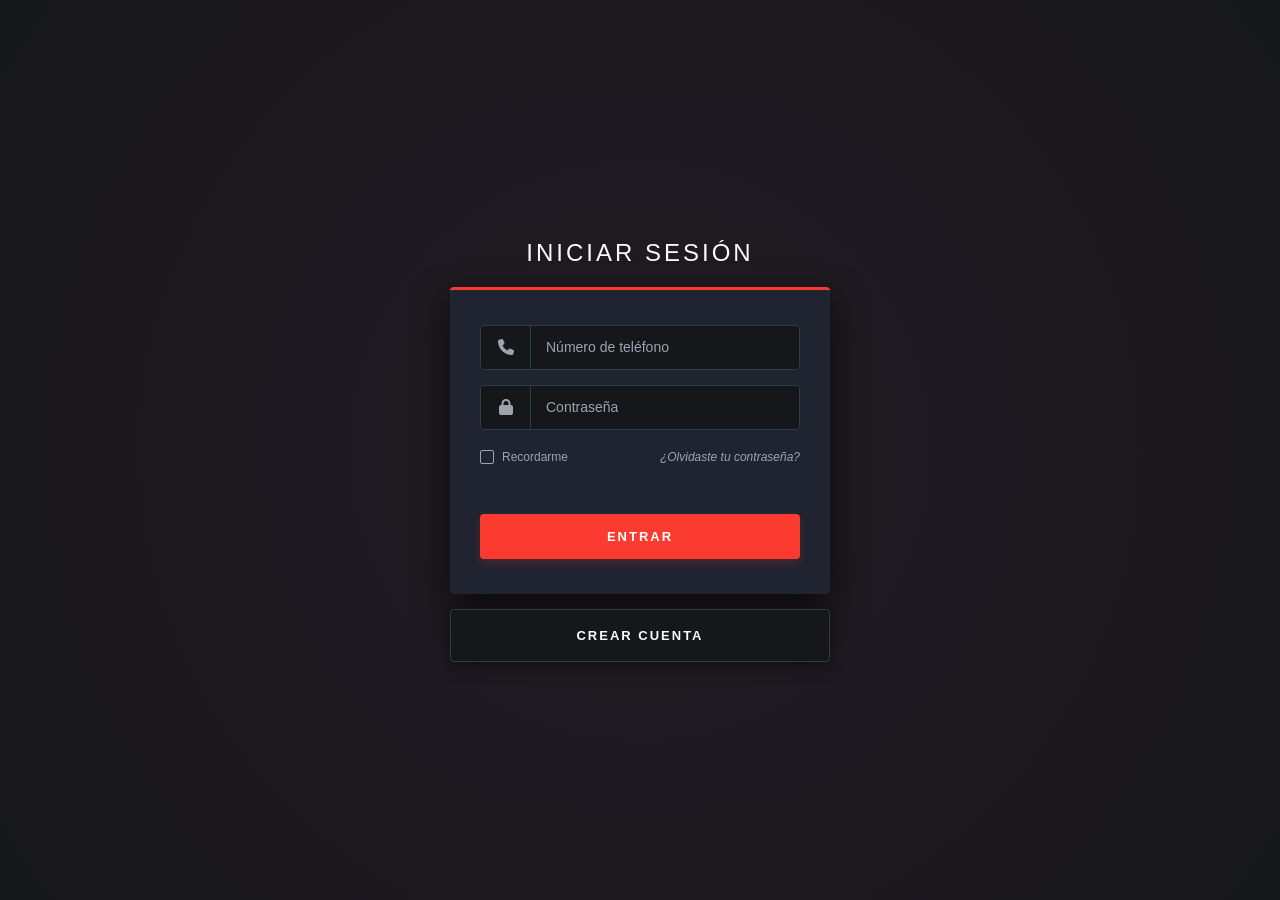
<file: index.html>
<!DOCTYPE html>
<html lang="es">
<head>
    <meta charset="UTF-8">
    <meta name="viewport" content="width=device-width, initial-scale=1.0">
    <title>Acceso - Chat Privado</title>
    <link rel="stylesheet" href="style.css">
    <link rel="stylesheet" href="https://cdnjs.cloudflare.com/ajax/libs/font-awesome/6.4.0/css/all.min.css">
</head>
<body>

    <div class="wrapper">
        <h1 class="main-title" id="titulo-pantalla">INICIAR SESIÓN</h1>

        <div class="dark-box">
            
            <!-- FORMULARIO DE LOGIN -->
            <form id="form-login" class="active-form">
                <div class="input-group">
                    <div class="icon-box"><i class="fa-solid fa-phone"></i></div>
                    <input type="text" id="log-telefono" placeholder="Número de teléfono" required>
                </div>
                
                <div class="input-group">
                    <div class="icon-box"><i class="fa-solid fa-lock"></i></div>
                    <input type="password" id="log-password" placeholder="Contraseña" required>
                </div>

                <div class="options-row">
                    <label class="remember-me">
                        <input type="checkbox"> 
                        <span class="checkmark"><i class="fa-solid fa-check"></i></span>
                        Recordarme
                    </label>
                    <a href="#" class="forgot-pass" onclick="mostrarVista('recuperar')">¿Olvidaste tu contraseña?</a>
                </div>

                <p id="error-login" class="texto-error"></p>
                <button type="button" class="btn-primary" onclick="login()">ENTRAR</button>
            </form>

            <!-- FORMULARIO DE REGISTRO -->
            <form id="form-registro" class="hidden-form">
                <div class="input-group">
                    <div class="icon-box"><i class="fa-solid fa-phone"></i></div>
                    <input type="text" id="reg-telefono" placeholder="Número de teléfono" required>
                </div>

                <div class="input-group">
                    <div class="icon-box"><i class="fa-solid fa-user"></i></div>
                    <input type="text" id="reg-alias" placeholder="Nombre de usuario (Alias)" required>
                </div>
                
                <div class="input-group">
                    <div class="icon-box"><i class="fa-solid fa-lock"></i></div>
                    <input type="password" id="reg-password" placeholder="Contraseña" required>
                </div>

                <!-- CAMBIO: text-transform uppercase para forzar mayúsculas visualmente -->
                <div class="input-group">
                    <div class="icon-box"><i class="fa-solid fa-circle-question"></i></div>
                    <input type="text" id="reg-pregunta" placeholder="Escribe tu propia pregunta secreta" style="text-transform: uppercase;" required>
                </div>

                <div class="input-group">
                    <div class="icon-box"><i class="fa-solid fa-pencil"></i></div>
                    <input type="text" id="reg-respuesta" placeholder="Tu respuesta a la pregunta" style="text-transform: uppercase;" required>
                </div>

                <div class="input-group">
                    <div class="icon-box"><i class="fa-solid fa-th"></i></div>
                    <input type="password" id="reg-pin" placeholder="PIN de recuperación (4 dígitos)" maxlength="4" required>
                </div>

                <p id="error-registro" class="texto-error"></p>
                <button type="button" class="btn-primary" onclick="registrar()">REGISTRARSE</button>
            </form>

            <!-- FORMULARIO DE RECUPERACIÓN DE CONTRASEÑA -->
            <form id="form-recuperar" class="hidden-form">
                <p style="color: var(--texto-secundario); font-size: 12px; margin-bottom: 15px; text-align: center;">Ingresa tu número para buscar tu cuenta</p>
                
                <!-- PASO 1: Buscar usuario -->
                <div class="input-group" id="rec-grupo-telefono">
                    <div class="icon-box"><i class="fa-solid fa-phone"></i></div>
                    <input type="text" id="rec-telefono" placeholder="Número de teléfono" required>
                </div>
                
                <button type="button" id="btn-buscar-cuenta" class="btn-primary" onclick="buscarCuenta()">BUSCAR CUENTA</button>
                
                <!-- PASO 2: Validar y cambiar (Oculto inicialmente) -->
                <div id="rec-paso-2" style="display: none; flex-direction: column; width: 100%; margin-top: 10px;">
                    <p id="rec-pregunta-texto" style="color: var(--acento-principal); font-size: 13px; font-weight: bold; margin-bottom: 15px; text-align: center; text-transform: uppercase;"></p>
                    
                    <div class="input-group">
                        <div class="icon-box"><i class="fa-solid fa-pencil"></i></div>
                        <input type="text" id="rec-respuesta" placeholder="Tu respuesta secreta" style="text-transform: uppercase;" required>
                    </div>
                    
                    <div class="input-group">
                        <div class="icon-box"><i class="fa-solid fa-th"></i></div>
                        <input type="password" id="rec-pin" placeholder="Tu PIN de 4 dígitos" maxlength="4" required>
                    </div>
                    
                    <div class="input-group">
                        <div class="icon-box"><i class="fa-solid fa-lock"></i></div>
                        <input type="password" id="rec-nueva-password" placeholder="Escribe tu nueva contraseña" required>
                    </div>
                    
                    <button type="button" class="btn-primary" onclick="ejecutarRestablecimiento()">CAMBIAR CONTRASEÑA</button>
                </div>

                <p id="error-recuperar" class="texto-error" style="margin-top: 10px;"></p>
                
                <a href="#" class="forgot-pass" style="text-align: center; margin-top: 15px; display: block;" onclick="mostrarVista('login')">Volver a Iniciar Sesión</a>
            </form>

        </div>

        <button class="btn-secondary" id="btn-toggle">CREAR CUENTA</button>
    </div>
    <!-- MINI MODAL FLOTANTE -->
    <div id="mini-modal" class="mini-modal-overlay hidden">
        <div class="mini-modal-box">
            <p id="mini-modal-text" class="mini-modal-text">Mensaje aquí</p>
            <div class="mini-modal-actions">
                <button id="mini-btn-no" class="mini-btn mini-btn-cancel">NO</button>
                <button id="mini-btn-si" class="mini-btn mini-btn-confirm">SÍ</button>
            </div>
        </div>
    </div>

    <script src="app.js"></script>
</body>
</html>
</file>
<file: style.css>
:root {
    /* --- PALETA DE COLORES GLOBAL --- */
    --bg-base: #16171B;           /* Fondo principal ultra oscuro */
    --bg-panel: #1F2430;          /* Paneles laterales y cajas */
    --bg-chat: #231A23;           /* Fondo secundario (para degradado) */
    --color-border: #273F48;      /* Bordes e iconos */
    
    --burbuja-recibida: #2F555E;  /* Teal oscuro */
    --burbuja-enviada: #581726;   /* Vino oscuro */
    
    --acento-principal: #FB3B2F;  /* Rojo brillante (Botones y alertas) */
    --acento-hover: #880E26;      /* Rojo oscuro (Hover) */
    
    --texto-principal: #F8FAFC;   /* Texto claro/blanco */
    --texto-secundario: #9CA3AF;  /* Texto gris apagado */
}

* {
    box-sizing: border-box;
    margin: 0;
    padding: 0;
    font-family: 'Segoe UI', Tahoma, Geneva, Verdana, sans-serif;
}

body {
    /* Fondo con degradado usando la paleta oscura */
    background: radial-gradient(circle at center, var(--bg-chat) 0%, var(--bg-base) 100%);
    height: 100vh;
    display: flex;
    justify-content: center;
    align-items: center;
    color: var(--texto-principal);
}

.wrapper {
    width: 380px;
    display: flex;
    flex-direction: column;
    align-items: center;
}

.main-title {
    color: var(--texto-principal);
    font-weight: 300;
    font-size: 24px;
    letter-spacing: 3px;
    margin-bottom: 20px;
    text-transform: uppercase;
}

/* Caja principal oscura */
.dark-box {
    background-color: var(--bg-panel);
    width: 100%;
    padding: 35px 30px;
    box-shadow: 0 15px 35px rgba(0,0,0,0.6);
    border-radius: 4px;
    border-top: 3px solid var(--acento-principal); /* Línea roja de detalle */
}

/* Formularios y transiciones */
form {
    display: flex;
    flex-direction: column;
    width: 100%;
}
.hidden-form {
    display: none;
}
.active-form {
    display: flex;
}

/* Inputs oscuros integrados */
.input-group {
    display: flex;
    margin-bottom: 15px;
    height: 45px;
    border: 1px solid var(--color-border);
    border-radius: 4px;
    overflow: hidden;
    transition: border-color 0.3s;
}

.input-group:focus-within {
    border-color: var(--acento-principal);
}

.icon-box {
    background-color: var(--bg-base);
    color: var(--texto-secundario);
    width: 50px;
    display: flex;
    justify-content: center;
    align-items: center;
    font-size: 16px;
    border-right: 1px solid var(--color-border);
}

.input-group input {
    flex: 1;
    background-color: var(--bg-base);
    border: none;
    padding: 0 15px;
    color: var(--texto-principal);
    font-size: 14px;
    outline: none;
}

.input-group input::placeholder {
    color: var(--texto-secundario);
}

/* Fila de opciones (Recordarme / Olvidaste) */
.options-row {
    display: flex;
    justify-content: space-between;
    align-items: center;
    margin-top: 5px;
    margin-bottom: 25px;
}

.remember-me {
    color: var(--texto-secundario);
    font-size: 12px;
    display: flex;
    align-items: center;
    cursor: pointer;
    transition: color 0.2s;
}

.remember-me:hover {
    color: var(--texto-principal);
}

.remember-me input {
    display: none;
}

.checkmark {
    width: 14px;
    height: 14px;
    background: transparent;
    border: 1px solid var(--texto-secundario);
    display: inline-flex;
    justify-content: center;
    align-items: center;
    margin-right: 8px;
    font-size: 9px;
    color: transparent;
    border-radius: 2px;
}

.remember-me input:checked + .checkmark {
    color: var(--acento-principal);
    border-color: var(--acento-principal);
}

.forgot-pass {
    color: var(--texto-secundario);
    font-size: 12px;
    font-style: italic;
    text-decoration: none;
    transition: color 0.2s;
}

.forgot-pass:hover {
    color: var(--acento-principal);
}

/* Botones */
.btn-primary {
    background-color: var(--acento-principal);
    color: #ffffff;
    border: none;
    padding: 15px;
    font-size: 13px;
    font-weight: bold;
    letter-spacing: 2px;
    border-radius: 4px;
    cursor: pointer;
    transition: background 0.2s, transform 0.1s;
    box-shadow: 0 4px 10px rgba(251, 59, 47, 0.2);
}

.btn-primary:hover {
    background-color: var(--acento-hover);
    transform: translateY(-1px);
}

.btn-secondary {
    background-color: var(--bg-base);
    color: var(--texto-principal);
    border: 1px solid var(--color-border);
    width: 100%;
    padding: 18px;
    margin-top: 15px;
    font-size: 13px;
    font-weight: bold;
    letter-spacing: 2px;
    border-radius: 4px;
    cursor: pointer;
    box-shadow: 0 5px 15px rgba(0,0,0,0.4);
    transition: all 0.2s;
}

.btn-secondary:hover {
    background-color: var(--acento-hover);
    border-color: var(--acento-principal);
    color: #ffffff;
}

.texto-error {
    color: var(--acento-principal);
    font-size: 12px;
    text-align: center;
    margin-bottom: 10px;
    min-height: 15px;
    font-weight: bold;
}

/* --- ESTILOS PARA EL SELECT (Pregunta de seguridad) --- */
.input-group select {
    flex: 1;
    background-color: var(--bg-base);
    border: none;
    padding: 0 15px;
    color: var(--texto-secundario);
    font-size: 13px;
    outline: none;
    cursor: pointer;
}
.input-group select:focus {
    color: var(--texto-principal);
}
.input-group select option {
    background-color: var(--bg-base);
    color: var(--texto-principal);
}

/* --- MINI ALERTAS Y CONFIRMACIONES FLOTANTES --- */
.mini-modal-overlay {
    position: fixed; top: 0; left: 0; width: 100%; height: 100%;
    background: rgba(0, 0, 0, 0.7);
    display: flex; justify-content: center; align-items: center;
    z-index: 4000; opacity: 1; transition: opacity 0.2s;
}
.mini-modal-overlay.hidden {
    opacity: 0; pointer-events: none;
}
.mini-modal-box {
    background: var(--bg-panel);
    border: 1px solid var(--color-border);
    border-top: 3px solid var(--acento-principal);
    padding: 20px; border-radius: 8px; width: 280px;
    text-align: center; box-shadow: 0 10px 25px rgba(0,0,0,0.8);
    transform: translateY(0); transition: transform 0.2s;
}
.mini-modal-overlay.hidden .mini-modal-box {
    transform: translateY(-20px);
}
.mini-modal-text {
    font-size: 13px; color: var(--texto-principal); margin-bottom: 20px; white-space: pre-wrap;
}
.mini-modal-actions {
    display: flex; gap: 10px; justify-content: center;
}
.mini-btn {
    flex: 1; padding: 8px; border: none; border-radius: 4px;
    font-size: 12px; font-weight: bold; cursor: pointer; transition: 0.2s;
}
.mini-btn-cancel {
    background: var(--bg-base); color: var(--texto-principal); border: 1px solid var(--color-border);
}
.mini-btn-cancel:hover { background: var(--color-border); }
.mini-btn-confirm {
    background: var(--acento-principal); color: #fff;
}
.mini-btn-confirm:hover { background: var(--acento-hover); }
</file>
